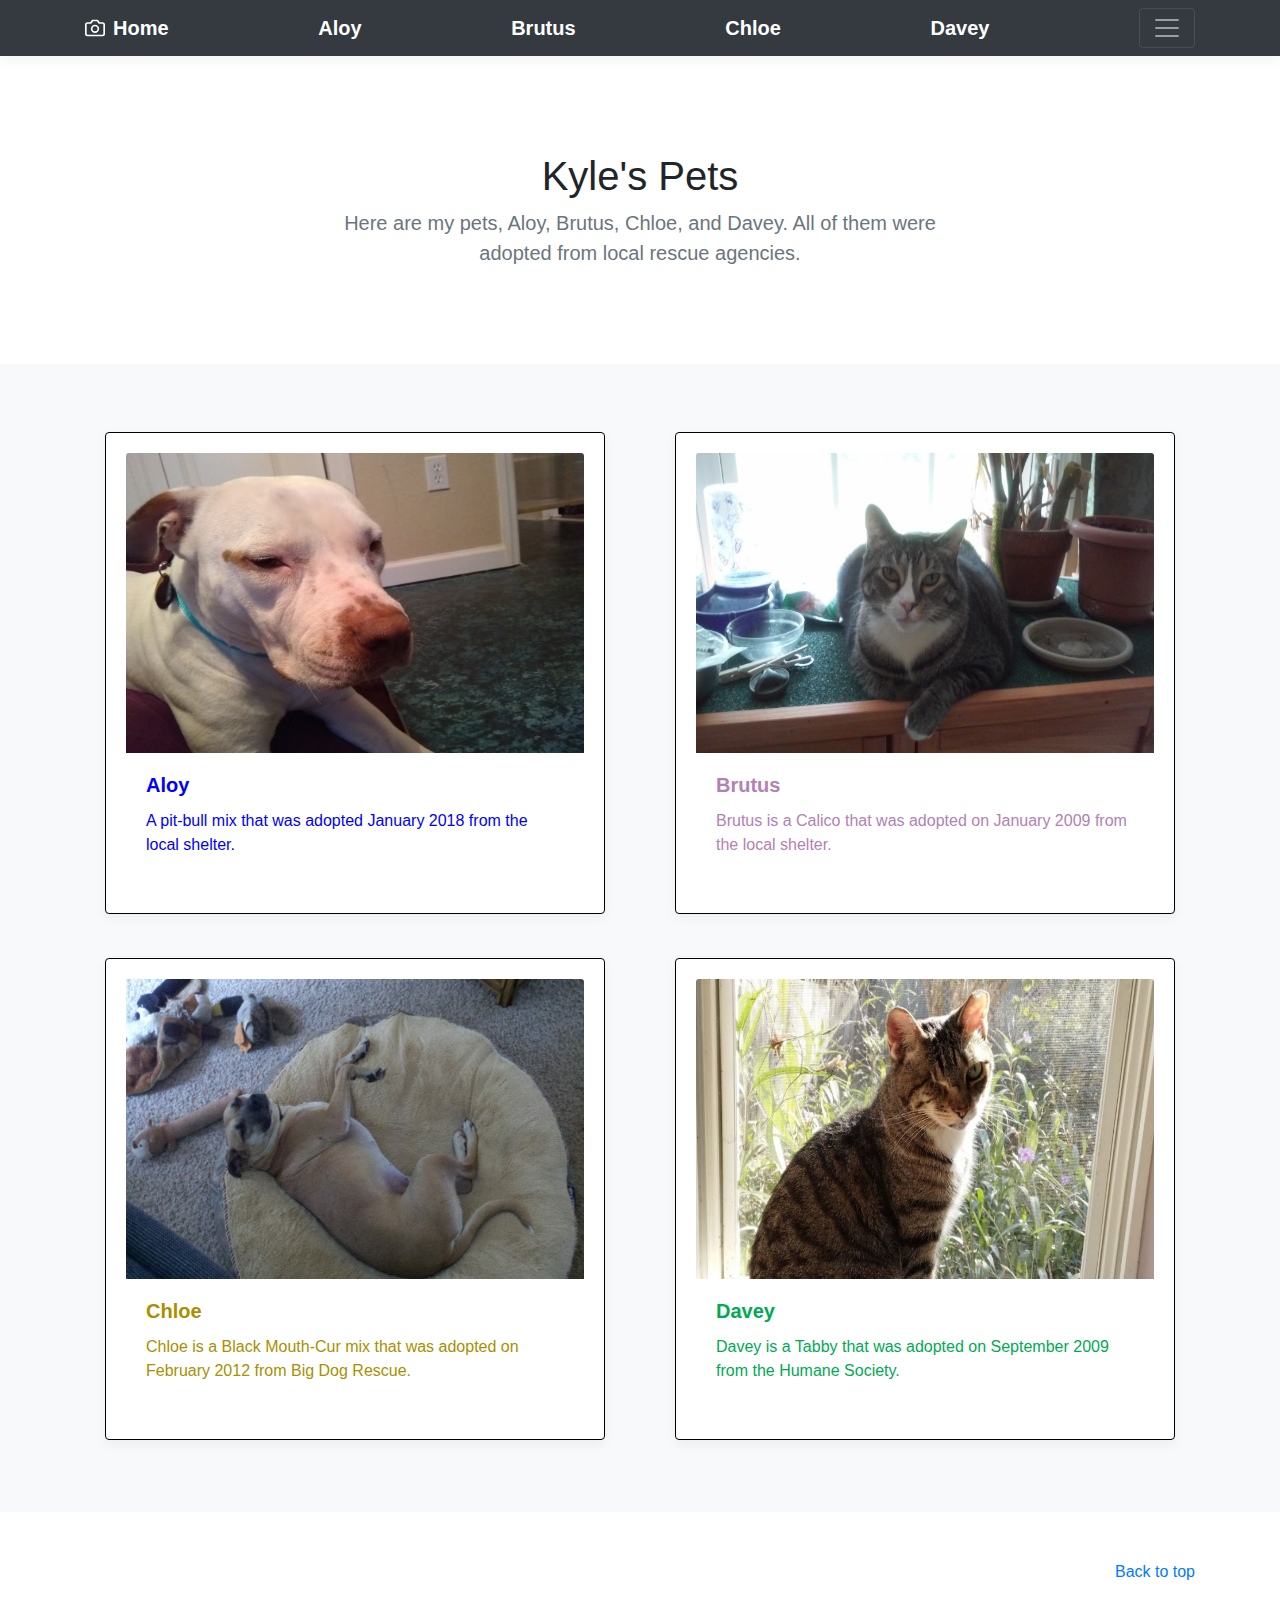
<file: docs/index.html>
<!doctype html>
<html lang="en">
  <head>
    <meta charset="utf-8">
    <meta name="viewport" content="width=device-width, initial-scale=1, shrink-to-fit=no">
    <meta name="description" content="">
    <meta name="author" content="Kyle Nelson">
    <link rel="icon" href="../../../../favicon.ico">

    <title>Kyle's pets</title>

    <!-- Bootstrap core CSS -->
    <link href="https://stackpath.bootstrapcdn.com/bootstrap/4.1.1/css/bootstrap.min.css" rel="stylesheet">

<!-- alternate local path -->
    <link href="/css/bootstrap.min.css" rel="stylesheet">

    <!-- Custom styles for this template -->
    <link href="album.css" rel="stylesheet">
	
	<!--Personalized styles -->
	<link href="styles.css" rel="stylesheet">
  </head>

  <body>

    <header>
      <div class="collapse bg-dark" id="navbarHeader">
        <div class="container">
          <div class="row">
            <div class="col-sm-8 col-md-7 py-4">
              <h4 class="text-white">About</h4>
              <p class="text-muted">This is my first website project for Harvard CS50 Web Programming.  I decided to make a small website about my pets while I learn HTML, CSS, SASS, GITHUB, and Javascript.  <a href="https://www.edx.org/course/cs50s-web-programming-with-python-and-javascript">Click here </a> for more information on CS50's web programming course. This site uses a template from the Bootstrap CSS repository.  For more information about Bootstrap visit <a href="https://getbootstrap.com/"> getbootstrap.com </a></p>
            </div>
            <div class="col-sm-4 offset-md-1 py-4">
              <h4 class="text-white">Contact</h4>
              <ul class="list-unstyled">
                <li><a href="mailto:nelkyle@gmail.com" class="text-white">Email me</a></li>
              </ul>
            </div>
          </div>
        </div>
      </div>
      <div class="navbar navbar-dark bg-dark box-shadow" id="nav">
        <div class="container d-flex justify-content-between">
          <a href="index.html" class="navbar-brand d-flex align-items-center">
            <svg xmlns="http://www.w3.org/2000/svg" width="20" height="20" viewBox="0 0 24 24" fill="none" stroke="currentColor" stroke-width="2" stroke-linecap="round" stroke-linejoin="round" class="mr-2"><path d="M23 19a2 2 0 0 1-2 2H3a2 2 0 0 1-2-2V8a2 2 0 0 1 2-2h4l2-3h6l2 3h4a2 2 0 0 1 2 2z"></path><circle cx="12" cy="13" r="4"></circle></svg>
            <strong>Home</strong>
          </a>
		  <a href="aloy.html" class="navbar-brand d-flex align-items-center">
  
            <strong>Aloy</strong>
          </a>
		  <a href="brutus.html" class="navbar-brand d-flex align-items-center">
           
            <strong>Brutus</strong>
          </a>
		  <a href="chloe.html" class="navbar-brand d-flex align-items-center">
            
            <strong>Chloe</strong>
          </a>
		  <a href="davey.html" class="navbar-brand d-flex align-items-center">
  
            <strong>Davey</strong>
          </a>
          <button class="navbar-toggler" type="button" data-toggle="collapse" data-target="#navbarHeader" aria-controls="navbarHeader" aria-expanded="false" aria-label="Toggle navigation">
            <span class="navbar-toggler-icon"></span>
          </button>
        </div>
      </div>
    </header>

    <main role="main">

      <section class="jumbotron text-center">
        <div class="container">
          <h1 class="jumbotron-heading">Kyle's Pets</h1>
          <p class="lead text-muted">Here are my pets, Aloy, Brutus, Chloe, and Davey.  All of them were adopted from local rescue agencies.</p>
        </div>
      </section>

      <div class="album py-5 bg-light">
        <div class="container">

          <div class="row">
            <div class="col">
              <div class="card mb-4 box-shadow" id="aloy">
                <a href="aloy.html"><img class="card-img-top" src="aloy.jpg" alt="Card image cap" height="300"></a>
                <div class="card-body">
				<h5 class="card-title">Aloy</h5>
                  <p class="card-text">A pit-bull mix that was adopted January 2018 from the local shelter.</p>
                  <div class="d-flex justify-content-between align-items-center">
                                    </div>
                </div>
              </div>
            </div>
			
            <div class="col">
              <div class="card mb-4 box-shadow" id="brutus">
                 <a href="brutus.html"><img class="card-img-top" src="brutus.jpg" alt="Card image cap" height="300"></a>
                <div class="card-body">
				<h5 class="card-title">Brutus</h5>
                  <p class="card-text">Brutus is a Calico that was adopted on January 2009 from the local shelter.</p>
                  <div class="d-flex justify-content-between align-items-center">
                    
                  </div>
                </div>
              </div>
            </div>
		</div>
		<div class="row">
            <div class="col">
              <div class="card mb-4 box-shadow" id="chloe">
                 <a href="chloe.html"><img class="card-img-top" src="chloe.jpg" alt="Card image cap" height="300"></a>
                <div class="card-body">
				<h5 class="card-title">Chloe</h5>
                  <p class="card-text">Chloe is a Black Mouth-Cur mix that was adopted on February 2012 from Big Dog Rescue.</p>
                  <div class="d-flex justify-content-between align-items-center">
               
                  </div>
                </div>
              </div>
            </div>

			 <div class="col">
              <div class="card mb-4 box-shadow" id="davey">
                <a href="davey.html"><img class="card-img-top" src="davey.jpg" alt="Card image cap" height="300"></a>
                <div class="card-body">
				<h5 class="card-title">Davey</h5>
                  <p class="card-text">Davey is a Tabby that was adopted on September 2009 from the Humane Society.</p>
                  <div class="d-flex justify-content-between align-items-center">
                  
                  </div>
                </div>
              </div>
            </div>
          </div>
        </div>
      </div>
    </main>

    <footer class="text-muted">
      <div class="container">
        <p class="float-right">
          <a href="#">Back to top</a>
        </p>
      </div>
    </footer>

    <!-- Bootstrap core JavaScript
    ================================================== -->
    <!-- Placed at the end of the document so the pages load faster -->
    <script src="https://code.jquery.com/jquery-3.3.1.slim.min.js" integrity="sha384-q8i/X+965DzO0rT7abK41JStQIAqVgRVzpbzo5smXKp4YfRvH+8abtTE1Pi6jizo" crossorigin="anonymous"></script>
    <script>window.jQuery || document.write('<script src="assets/js/vendor/jquery-slim.min.js"><\/script>')</script>
    <script src="assets/js/vendor/popper.min.js"></script>
    <script src="dist/js/bootstrap.min.js"></script>
    <script src="assets/js/vendor/holder.min.js"></script>
  </body>
</html>
</file>
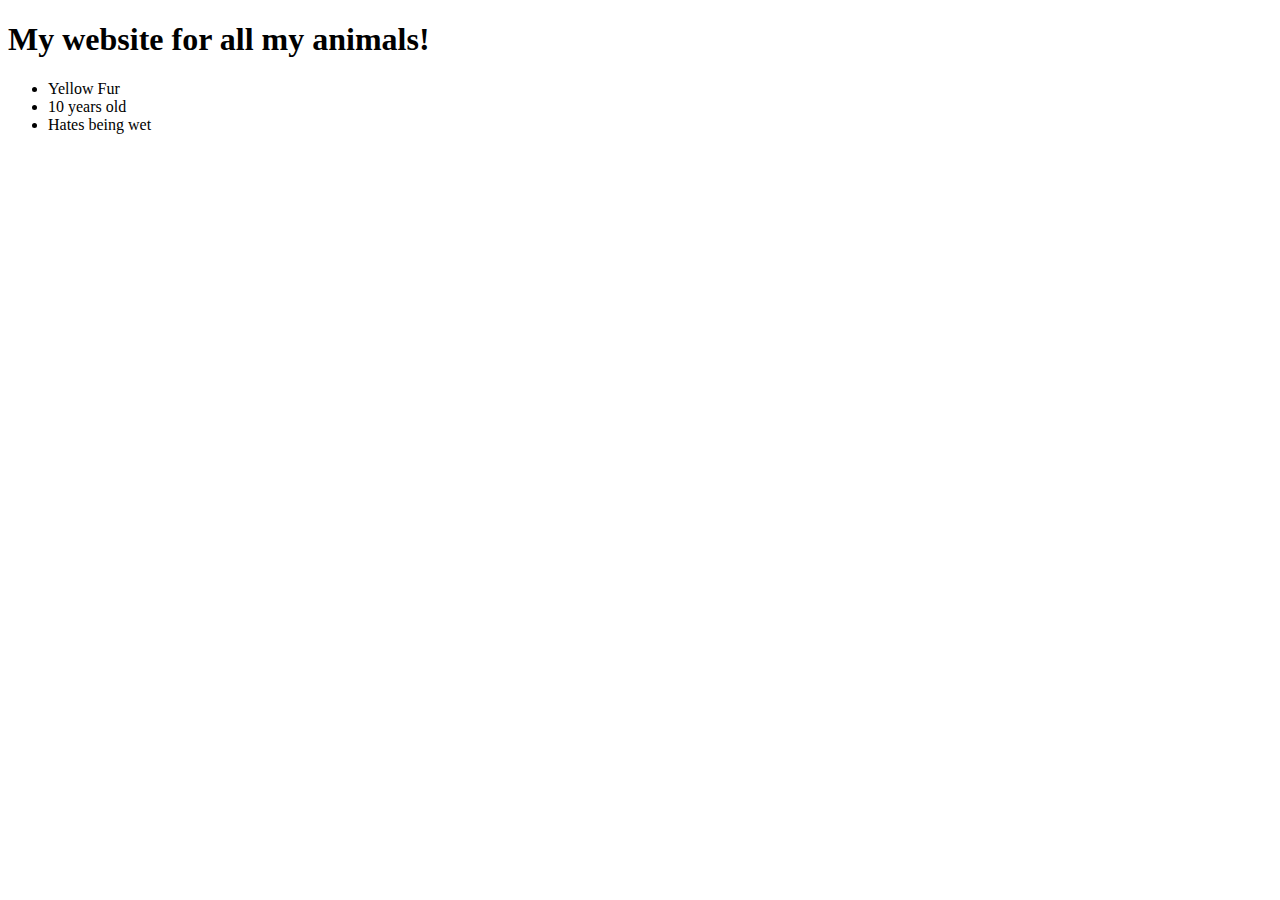
<file: Brutus.html>
<!DOCTYPE html>
<html>
    <head>
        <title>All the animals!</title>
    </head>
    <body>
        <h1>My website for all my animals!</h1>
		<ul>
		<li>Yellow Fur</li>
		<li>10 years old</li>
		<li>Hates being wet</li>
		</ul>
    </body>
</html>
</file>
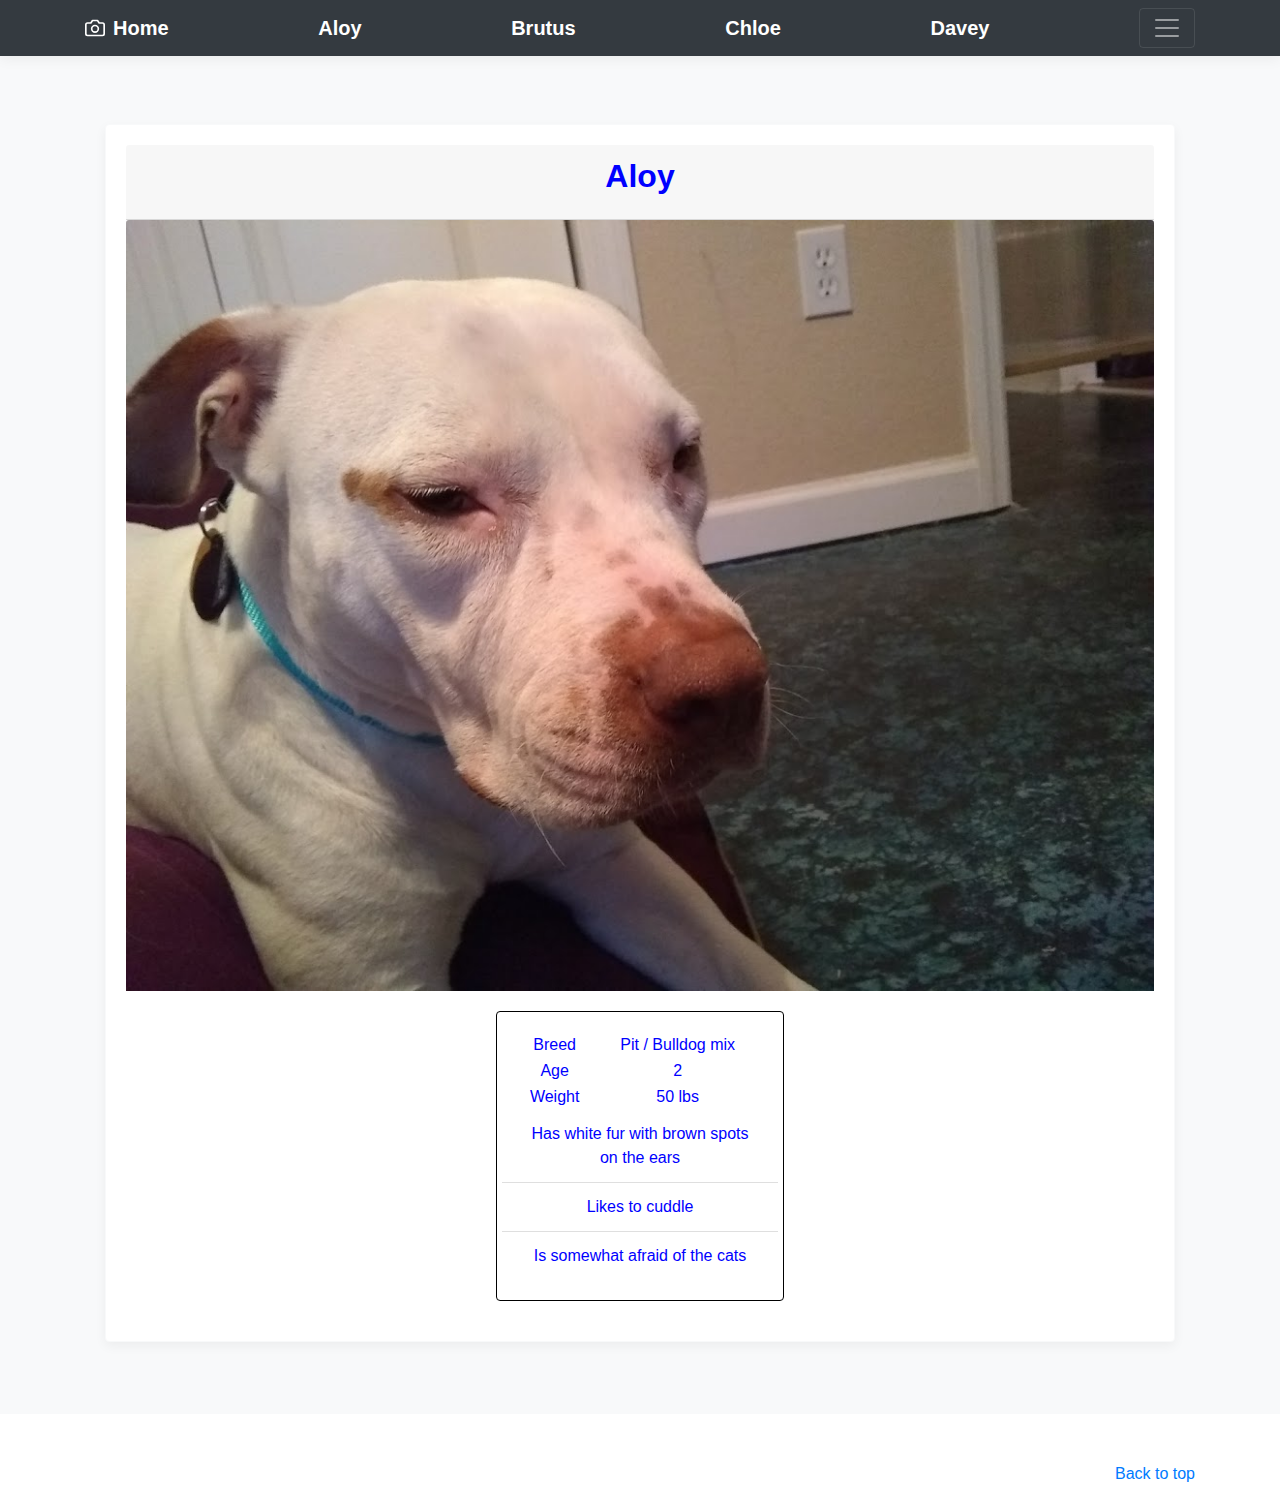
<file: docs/aloy.html>
<!doctype html>
<html lang="en">
  <head>
    <meta charset="utf-8">
    <meta name="viewport" content="width=device-width, initial-scale=1, shrink-to-fit=no">
    <meta name="description" content="">
    <meta name="author" content="Kyle Nelson">
    <link rel="icon" href="../../../../favicon.ico">

    <title>Aloy</title>

    <!-- Bootstrap core CSS -->
    <link href="https://stackpath.bootstrapcdn.com/bootstrap/4.1.1/css/bootstrap.min.css" rel="stylesheet">

    <!-- Custom styles for this template -->
    <link href="album.css" rel="stylesheet">
	
	<!--Personalized styles -->
	<link href="styles.css" rel="stylesheet">
  </head>

  <body>

    <header>
      <div class="collapse bg-dark" id="navbarHeader">
        <div class="container">
          <div class="row">
            <div class="col-sm-8 col-md-7 py-4">
              <h4 class="text-white">About</h4>
              <p class="text-muted">This is my first website project for Harvard CS50 Web Programming.  I decided to make a small website about my pets while I learn HTML, CSS, SASS, GITHUB, and Javascript.  <a href="https://www.edx.org/course/cs50s-web-programming-with-python-and-javascript">Click here </a> for more information on CS50's web programming course. This site uses a template from the Bootstrap CSS repository.  For more information about Bootstrap visit <a href="https://getbootstrap.com/"> getbootstrap.com </a></p>
            </div>
            <div class="col-sm-4 offset-md-1 py-4">
              <h4 class="text-white">Contact</h4>
              <ul class="list-unstyled">
                <li><a href="mailto:nelkyle@gmail.com" class="text-white">Email me</a></li>
              </ul>
            </div>
          </div>
        </div>
      </div>
      <div class="navbar navbar-dark bg-dark box-shadow" id="nav">
        <div class="container d-flex justify-content-between">
          <a href="index.html" class="navbar-brand d-flex align-items-center">
            <svg xmlns="http://www.w3.org/2000/svg" width="20" height="20" viewBox="0 0 24 24" fill="none" stroke="currentColor" stroke-width="2" stroke-linecap="round" stroke-linejoin="round" class="mr-2"><path d="M23 19a2 2 0 0 1-2 2H3a2 2 0 0 1-2-2V8a2 2 0 0 1 2-2h4l2-3h6l2 3h4a2 2 0 0 1 2 2z"></path><circle cx="12" cy="13" r="4"></circle></svg>
            <strong>Home</strong>
          </a>
		  <a href="aloy.html" class="navbar-brand d-flex align-items-center">
  
            <strong>Aloy</strong>
          </a>
		  <a href="brutus.html" class="navbar-brand d-flex align-items-center">
           
            <strong>Brutus</strong>
          </a>
		  <a href="chloe.html" class="navbar-brand d-flex align-items-center">
            
            <strong>Chloe</strong>
          </a>
		  <a href="davey.html" class="navbar-brand d-flex align-items-center">
  
            <strong>Davey</strong>
          </a>
          <button class="navbar-toggler" type="button" data-toggle="collapse" data-target="#navbarHeader" aria-controls="navbarHeader" aria-expanded="false" aria-label="Toggle navigation">
            <span class="navbar-toggler-icon"></span>
          </button>
        </div>
      </div>
    </header>

    <main role="main">

      <div class="album py-5 bg-light">
        <div class="container">

          <div class="row">
            <div class="col">
              <div class="card text-center border-light mb-4 box-shadow" id="aloy">
			  <div class="card-header">
			   <h2 class="card-title">Aloy</h2>
			   </div>
                <img class="card-img-top" src="aloy.jpg" alt="Card image cap">
                <div class="card-body">
				
				<div class="container">

 		          
		
				<div class="card" style="width: 18rem; margin: auto;">
				

				<table>
					<tr>
						<td> Breed </td>
						<td> Pit / Bulldog mix </td>
					<tr>
						<td> Age </td>
						<td> 2 </td>
					<tr>
						<td> Weight </td>
						<td> 50 lbs </td>
						
				</table>

				  
				  <div class="row">
				  <ul class ="list-group list-group-flush">
					<li class="list-group-item">Has white fur with brown spots on the ears</li>
					<li class="list-group-item">Likes to cuddle</li>
					<li class="list-group-item">Is somewhat afraid of the cats</li>
				</ul>
				  </div>
				  
				  </div>
				  
                  <div class="d-flex justify-content-between align-items-center">
                                    
								
							
								
               
            </div>
				
				</div>
				</div>
				
				
				
				

				 
			
            
		</div>
		

			 </div>
          </div>
        </div>
      </div>
    </main>

    <footer class="text-muted">
      <div class="container">
        <p class="float-right">
          <a href="#">Back to top</a>
        </p>
      </div>
    </footer>

    <!-- Bootstrap core JavaScript
    ================================================== -->
    <!-- Placed at the end of the document so the pages load faster -->
    <script src="https://code.jquery.com/jquery-3.3.1.slim.min.js" integrity="sha384-q8i/X+965DzO0rT7abK41JStQIAqVgRVzpbzo5smXKp4YfRvH+8abtTE1Pi6jizo" crossorigin="anonymous"></script>
    <script>window.jQuery || document.write('<script src="assets/js/vendor/jquery-slim.min.js"><\/script>')</script>
    <script src="assets/js/vendor/popper.min.js"></script>
    <script src="dist/js/bootstrap.min.js"></script>
    <script src="assets/js/vendor/holder.min.js"></script>
  </body>
</html>
</file>
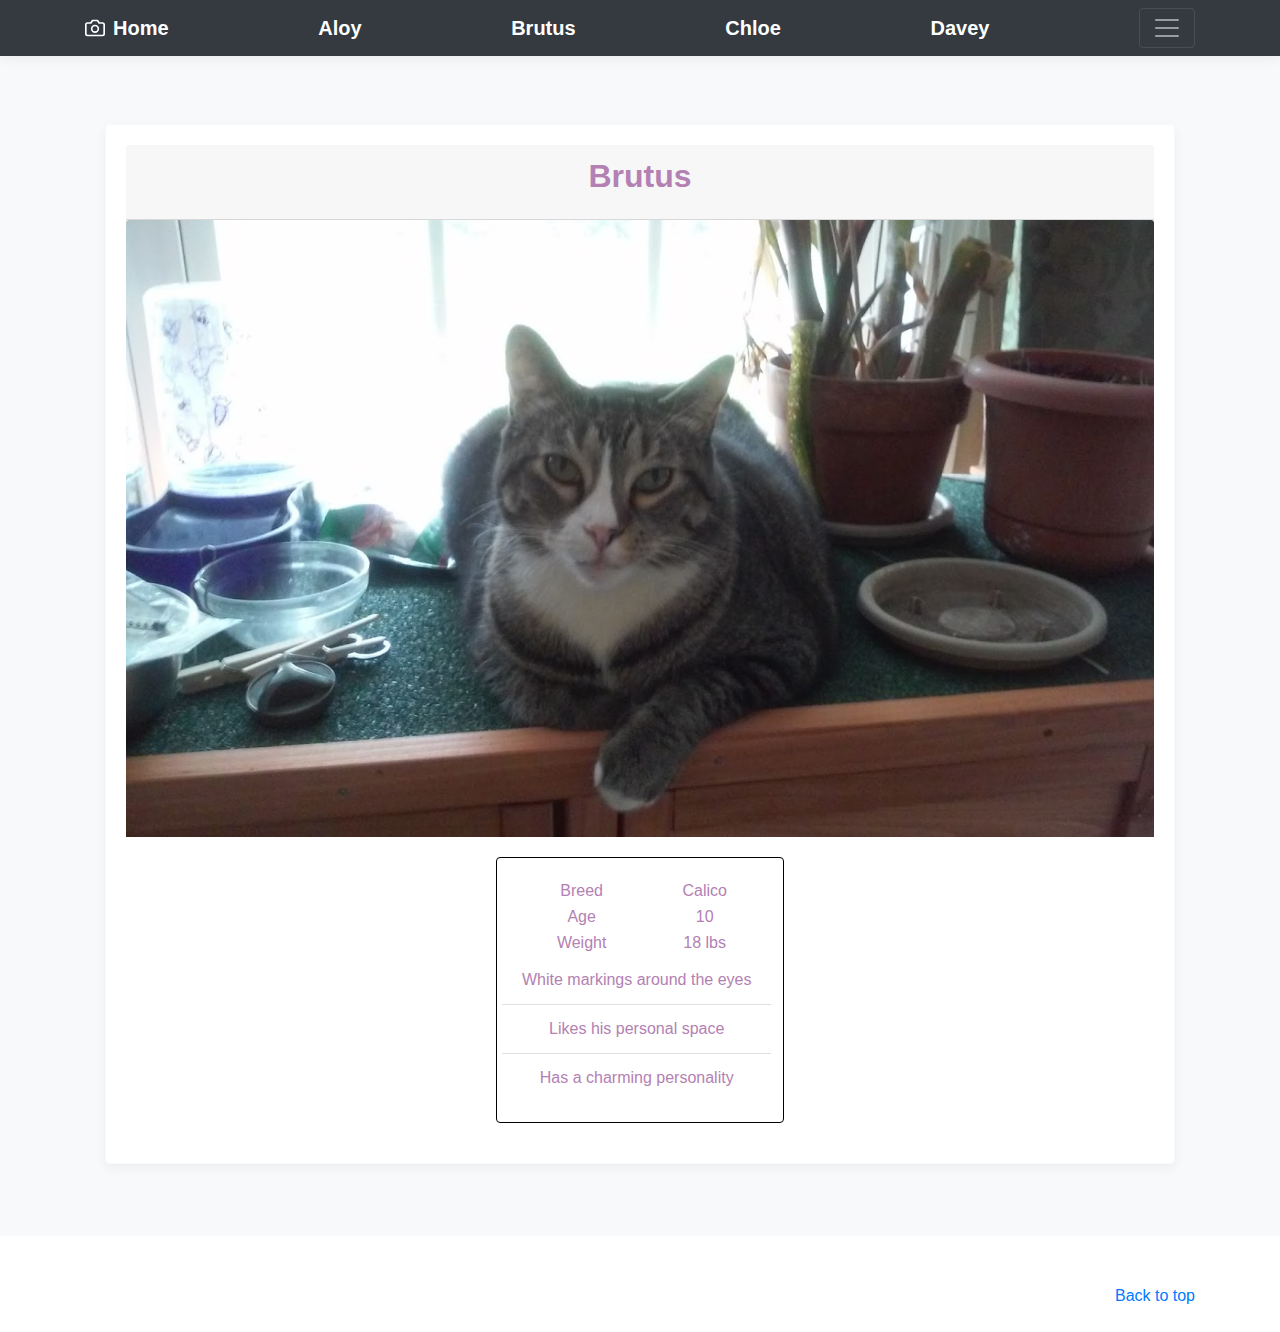
<file: docs/brutus.html>
<!doctype html>
<html lang="en">
  <head>
    <meta charset="utf-8">
    <meta name="viewport" content="width=device-width, initial-scale=1, shrink-to-fit=no">
    <meta name="description" content="">
    <meta name="author" content="Kyle Nelson">
    <link rel="icon" href="../../../../favicon.ico">

    <title>Aloy</title>

    <!-- Bootstrap core CSS -->
    <link href="https://stackpath.bootstrapcdn.com/bootstrap/4.1.1/css/bootstrap.min.css" rel="stylesheet">

    <!-- Custom styles for this template -->
    <link href="album.css" rel="stylesheet">
	
	<!--Personalized styles -->
	<link href="styles.css" rel="stylesheet">
  </head>

  <body>

    <header>
      <div class="collapse bg-dark" id="navbarHeader">
        <div class="container">
          <div class="row">
            <div class="col-sm-8 col-md-7 py-4">
              <h4 class="text-white">About</h4>
              <p class="text-muted">This is my first website project for Harvard CS50 Web Programming.  I decided to make a small website about my pets while I learn HTML, CSS, SASS, GITHUB, and Javascript.  <a href="https://www.edx.org/course/cs50s-web-programming-with-python-and-javascript">Click here </a> for more information on CS50's web programming course. This site uses a template from the Bootstrap CSS repository.  For more information about Bootstrap visit <a href="https://getbootstrap.com/"> getbootstrap.com </a></p>
            </div>
            <div class="col-sm-4 offset-md-1 py-4">
              <h4 class="text-white">Contact</h4>
              <ul class="list-unstyled">
                <li><a href="mailto:nelkyle@gmail.com" class="text-white">Email me</a></li>
              </ul>
            </div>
          </div>
        </div>
      </div>
      <div class="navbar navbar-dark bg-dark box-shadow" id="nav">
        <div class="container d-flex justify-content-between">
          <a href="index.html" class="navbar-brand d-flex align-items-center">
            <svg xmlns="http://www.w3.org/2000/svg" width="20" height="20" viewBox="0 0 24 24" fill="none" stroke="currentColor" stroke-width="2" stroke-linecap="round" stroke-linejoin="round" class="mr-2"><path d="M23 19a2 2 0 0 1-2 2H3a2 2 0 0 1-2-2V8a2 2 0 0 1 2-2h4l2-3h6l2 3h4a2 2 0 0 1 2 2z"></path><circle cx="12" cy="13" r="4"></circle></svg>
            <strong>Home</strong>
          </a>
		  <a href="aloy.html" class="navbar-brand d-flex align-items-center">
  
            <strong>Aloy</strong>
          </a>
		  <a href="brutus.html" class="navbar-brand d-flex align-items-center">
           
            <strong>Brutus</strong>
          </a>
		  <a href="chloe.html" class="navbar-brand d-flex align-items-center">
            
            <strong>Chloe</strong>
          </a>
		  <a href="davey.html" class="navbar-brand d-flex align-items-center">
  
            <strong>Davey</strong>
          </a>
          <button class="navbar-toggler" type="button" data-toggle="collapse" data-target="#navbarHeader" aria-controls="navbarHeader" aria-expanded="false" aria-label="Toggle navigation">
            <span class="navbar-toggler-icon"></span>
          </button>
        </div>
      </div>
    </header>

    <main role="main">

      <div class="album py-5 bg-light">
        <div class="container">

          <div class="row">
            <div class="col">
              <div class="card text-center border-light mb-4 box-shadow" id="brutus">
			  <div class="card-header">
			   <h2 class="card-title">Brutus</h2>
			   </div>
                <img class="card-img-top" src="brutus.jpg" alt="Card image cap">
                <div class="card-body">
				
				<div class="container">

 		          
		
				<div class="card" style="width: 18rem; margin: auto;">
				

				<table>
					<tr>
						<td> Breed </td>
						<td> Calico </td>
					<tr>
						<td> Age </td>
						<td> 10 </td>
					<tr>
						<td> Weight </td>
						<td> 18 lbs </td>
						
				</table>

				  
				  <div class="row">
				  <ul class ="list-group list-group-flush">
					<li class="list-group-item">White markings around the eyes</li>
					<li class="list-group-item">Likes his personal space</li>
					<li class="list-group-item">Has a charming personality</li>
				</ul>
				  </div>
				  
				  </div>
				  
                  <div class="d-flex justify-content-between align-items-center">
                                    
								
							
								
               
            </div>
				
				</div>
				</div>
				
				
				
				

				 
			
            
		</div>
		

			 </div>
          </div>
        </div>
      </div>
    </main>

    <footer class="text-muted">
      <div class="container">
        <p class="float-right">
          <a href="#">Back to top</a>
        </p>
      </div>
    </footer>

    <!-- Bootstrap core JavaScript
    ================================================== -->
    <!-- Placed at the end of the document so the pages load faster -->
    <script src="https://code.jquery.com/jquery-3.3.1.slim.min.js" integrity="sha384-q8i/X+965DzO0rT7abK41JStQIAqVgRVzpbzo5smXKp4YfRvH+8abtTE1Pi6jizo" crossorigin="anonymous"></script>
    <script>window.jQuery || document.write('<script src="assets/js/vendor/jquery-slim.min.js"><\/script>')</script>
    <script src="assets/js/vendor/popper.min.js"></script>
    <script src="dist/js/bootstrap.min.js"></script>
    <script src="assets/js/vendor/holder.min.js"></script>
  </body>
</html>
</file>
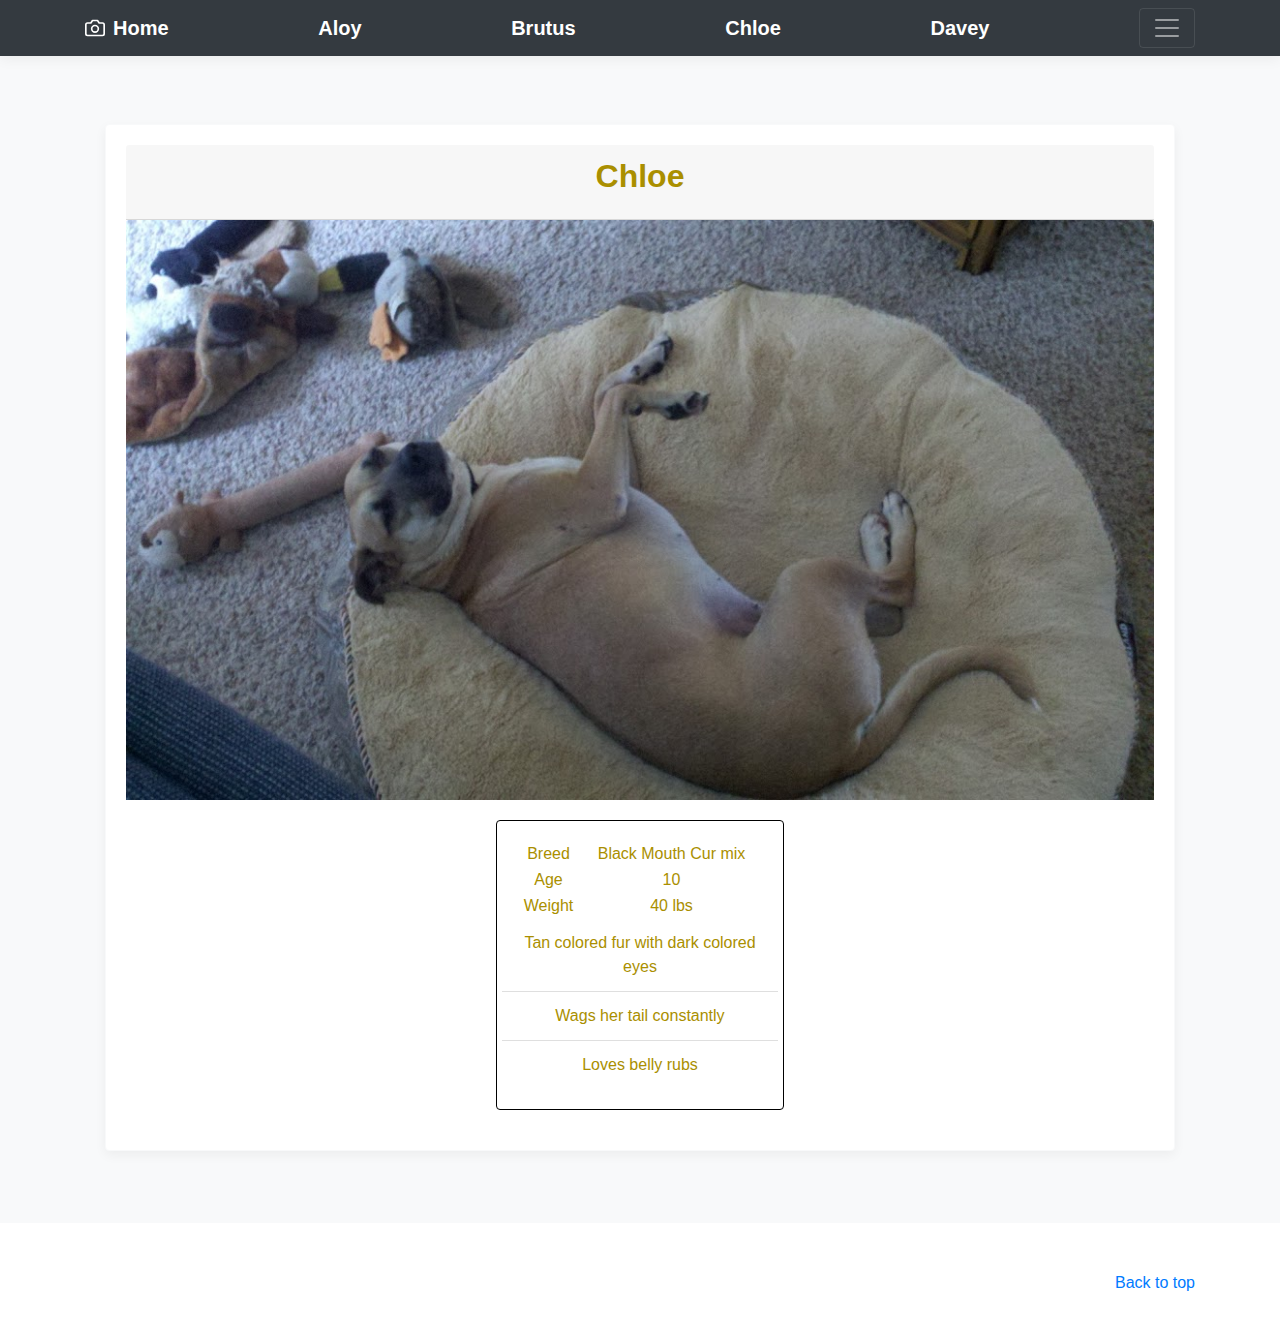
<file: docs/chloe.html>
<!doctype html>
<html lang="en">
  <head>
    <meta charset="utf-8">
    <meta name="viewport" content="width=device-width, initial-scale=1, shrink-to-fit=no">
    <meta name="description" content="">
    <meta name="author" content="Kyle Nelson">
    <link rel="icon" href="../../../../favicon.ico">

    <title>Aloy</title>

    <!-- Bootstrap core CSS -->
    <link href="https://stackpath.bootstrapcdn.com/bootstrap/4.1.1/css/bootstrap.min.css" rel="stylesheet">

    <!-- Custom styles for this template -->
    <link href="album.css" rel="stylesheet">
	
	<!--Personalized styles -->
	<link href="styles.css" rel="stylesheet">
  </head>

  <body>

    <header>
      <div class="collapse bg-dark" id="navbarHeader">
        <div class="container">
          <div class="row">
            <div class="col-sm-8 col-md-7 py-4">
              <h4 class="text-white">About</h4>
              <p class="text-muted">This is my first website project for Harvard CS50 Web Programming.  I decided to make a small website about my pets while I learn HTML, CSS, SASS, GITHUB, and Javascript.  <a href="https://www.edx.org/course/cs50s-web-programming-with-python-and-javascript">Click here </a> for more information on CS50's web programming course. This site uses a template from the Bootstrap CSS repository.  For more information about Bootstrap visit <a href="https://getbootstrap.com/"> getbootstrap.com </a></p>
            </div>
            <div class="col-sm-4 offset-md-1 py-4">
              <h4 class="text-white">Contact</h4>
              <ul class="list-unstyled">
                <li><a href="mailto:nelkyle@gmail.com" class="text-white">Email me</a></li>
              </ul>
            </div>
          </div>
        </div>
      </div>
      <div class="navbar navbar-dark bg-dark box-shadow" id="nav">
        <div class="container d-flex justify-content-between">
          <a href="index.html" class="navbar-brand d-flex align-items-center">
            <svg xmlns="http://www.w3.org/2000/svg" width="20" height="20" viewBox="0 0 24 24" fill="none" stroke="currentColor" stroke-width="2" stroke-linecap="round" stroke-linejoin="round" class="mr-2"><path d="M23 19a2 2 0 0 1-2 2H3a2 2 0 0 1-2-2V8a2 2 0 0 1 2-2h4l2-3h6l2 3h4a2 2 0 0 1 2 2z"></path><circle cx="12" cy="13" r="4"></circle></svg>
            <strong>Home</strong>
          </a>
		  <a href="aloy.html" class="navbar-brand d-flex align-items-center">
  
            <strong>Aloy</strong>
          </a>
		  <a href="brutus.html" class="navbar-brand d-flex align-items-center">
           
            <strong>Brutus</strong>
          </a>
		  <a href="chloe.html" class="navbar-brand d-flex align-items-center">
            
            <strong>Chloe</strong>
          </a>
		  <a href="davey.html" class="navbar-brand d-flex align-items-center">
  
            <strong>Davey</strong>
          </a>
          <button class="navbar-toggler" type="button" data-toggle="collapse" data-target="#navbarHeader" aria-controls="navbarHeader" aria-expanded="false" aria-label="Toggle navigation">
            <span class="navbar-toggler-icon"></span>
          </button>
        </div>
      </div>
    </header>

    <main role="main">

      <div class="album py-5 bg-light">
        <div class="container">

          <div class="row">
            <div class="col">
              <div class="card text-center border-light mb-4 box-shadow" id="chloe">
			  <div class="card-header">
			   <h2 class="card-title">Chloe</h2>
			   </div>
                <img class="card-img-top" src="chloe.jpg" alt="Card image cap">
                <div class="card-body">
				
				<div class="container">

 		          
		
				<div class="card" style="width: 18rem; margin: auto;">
				

				<table>
					<tr>
						<td> Breed </td>
						<td> Black Mouth Cur mix </td>
					<tr>
						<td> Age </td>
						<td> 10 </td>
					<tr>
						<td> Weight </td>
						<td> 40 lbs </td>
						
				</table>

				  
				  <div class="row">
				  <ul class ="list-group list-group-flush">
					<li class="list-group-item">Tan colored fur with dark colored eyes</li>
					<li class="list-group-item">Wags her tail constantly</li>
					<li class="list-group-item">Loves belly rubs</li>
				</ul>
				  </div>
				  
				  </div>
				  
                  <div class="d-flex justify-content-between align-items-center">
                                    
								
							
								
               
            </div>
				
				</div>
				</div>
				
				
				
				

				 
			
            
		</div>
		

			 </div>
          </div>
        </div>
      </div>
    </main>

    <footer class="text-muted">
      <div class="container">
        <p class="float-right">
          <a href="#">Back to top</a>
        </p>
      </div>
    </footer>

    <!-- Bootstrap core JavaScript
    ================================================== -->
    <!-- Placed at the end of the document so the pages load faster -->
    <script src="https://code.jquery.com/jquery-3.3.1.slim.min.js" integrity="sha384-q8i/X+965DzO0rT7abK41JStQIAqVgRVzpbzo5smXKp4YfRvH+8abtTE1Pi6jizo" crossorigin="anonymous"></script>
    <script>window.jQuery || document.write('<script src="assets/js/vendor/jquery-slim.min.js"><\/script>')</script>
    <script src="assets/js/vendor/popper.min.js"></script>
    <script src="dist/js/bootstrap.min.js"></script>
    <script src="assets/js/vendor/holder.min.js"></script>
  </body>
</html>
</file>
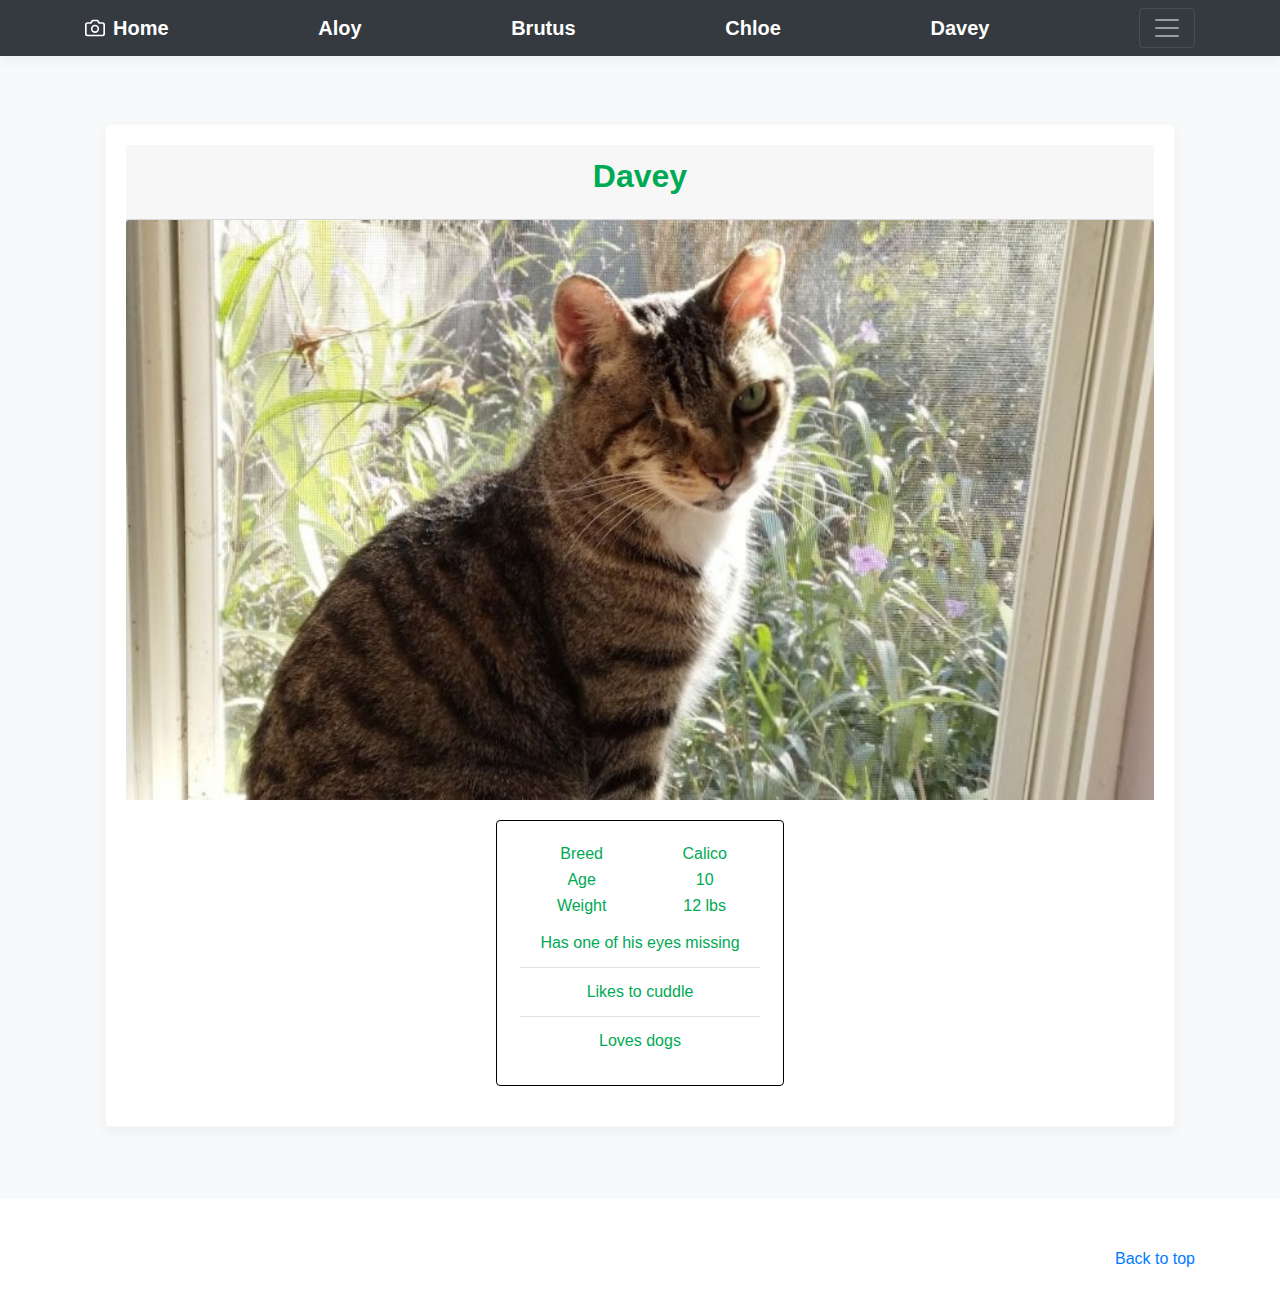
<file: docs/davey.html>
<!doctype html>
<html lang="en">
  <head>
    <meta charset="utf-8">
    <meta name="viewport" content="width=device-width, initial-scale=1, shrink-to-fit=no">
    <meta name="description" content="">
    <meta name="author" content="Kyle Nelson">
    <link rel="icon" href="../../../../favicon.ico">

    <title>Davey</title>

    <!-- Bootstrap core CSS -->
    <link href="https://stackpath.bootstrapcdn.com/bootstrap/4.1.1/css/bootstrap.min.css" rel="stylesheet">

    <!-- Custom styles for this template -->
    <link href="album.css" rel="stylesheet">
	
	<!--Personalized styles -->
	<link href="styles.css" rel="stylesheet">
  </head>

  <body>

    <header>
      <div class="collapse bg-dark" id="navbarHeader">
        <div class="container">
          <div class="row">
            <div class="col-sm-8 col-md-7 py-4">
              <h4 class="text-white">About</h4>
              <p class="text-muted">This is my first website project for Harvard CS50 Web Programming.  I decided to make a small website about my pets while I learn HTML, CSS, SASS, GITHUB, and Javascript.  <a href="https://www.edx.org/course/cs50s-web-programming-with-python-and-javascript">Click here </a> for more information on CS50's web programming course. This site uses a template from the Bootstrap CSS repository.  For more information about Bootstrap visit <a href="https://getbootstrap.com/"> getbootstrap.com </a></p>
            </div>
            <div class="col-sm-4 offset-md-1 py-4">
              <h4 class="text-white">Contact</h4>
              <ul class="list-unstyled">
                <li><a href="mailto:nelkyle@gmail.com" class="text-white">Email me</a></li>
              </ul>
            </div>
          </div>
        </div>
      </div>
      <div class="navbar navbar-dark bg-dark box-shadow" id="nav">
        <div class="container d-flex justify-content-between">
          <a href="index.html" class="navbar-brand d-flex align-items-center">
            <svg xmlns="http://www.w3.org/2000/svg" width="20" height="20" viewBox="0 0 24 24" fill="none" stroke="currentColor" stroke-width="2" stroke-linecap="round" stroke-linejoin="round" class="mr-2"><path d="M23 19a2 2 0 0 1-2 2H3a2 2 0 0 1-2-2V8a2 2 0 0 1 2-2h4l2-3h6l2 3h4a2 2 0 0 1 2 2z"></path><circle cx="12" cy="13" r="4"></circle></svg>
            <strong>Home</strong>
          </a>
		  <a href="aloy.html" class="navbar-brand d-flex align-items-center">
  
            <strong>Aloy</strong>
          </a>
		  <a href="brutus.html" class="navbar-brand d-flex align-items-center">
           
            <strong>Brutus</strong>
          </a>
		  <a href="chloe.html" class="navbar-brand d-flex align-items-center">
            
            <strong>Chloe</strong>
          </a>
		  <a href="davey.html" class="navbar-brand d-flex align-items-center">
  
            <strong>Davey</strong>
          </a>
          <button class="navbar-toggler" type="button" data-toggle="collapse" data-target="#navbarHeader" aria-controls="navbarHeader" aria-expanded="false" aria-label="Toggle navigation">
            <span class="navbar-toggler-icon"></span>
          </button>
        </div>
      </div>
    </header>

    <main role="main">

      <div class="album py-5 bg-light">
        <div class="container">

          <div class="row">
            <div class="col">
              <div class="card text-center border-light mb-4 box-shadow" id="davey">
			  <div class="card-header">
			   <h2 class="card-title">Davey</h2>
			   </div>
                <img class="card-img-top" src="davey.jpg" alt="Card image cap">
                <div class="card-body">
				
				<div class="container">

 		          
		
				<div class="card" style="width: 18rem; margin: auto;">
				

				<table>
					<tr>
						<td> Breed </td>
						<td> Calico </td>
					<tr>
						<td> Age </td>
						<td> 10 </td>
					<tr>
						<td> Weight </td>
						<td> 12 lbs </td>
						
				</table>

				  
				  <div class="row">
				  <ul class ="list-group list-group-flush" style="margin: auto;">
					<li class="list-group-item">Has one of his eyes missing</li>
					<li class="list-group-item">Likes to cuddle</li>
					<li class="list-group-item">Loves dogs</li>
				</ul>
				  </div>
				  
				  </div>
				  
                  <div class="d-flex justify-content-between align-items-center">
                                    
								
							
								
               
            </div>
				
				</div>
				</div>
				
				
				
				

				 
			
            
		</div>
		

			 </div>
          </div>
        </div>
      </div>
    </main>

    <footer class="text-muted">
      <div class="container">
        <p class="float-right">
          <a href="#">Back to top</a>
        </p>
      </div>
    </footer>

    <!-- Bootstrap core JavaScript
    ================================================== -->
    <!-- Placed at the end of the document so the pages load faster -->
    <script src="https://code.jquery.com/jquery-3.3.1.slim.min.js" integrity="sha384-q8i/X+965DzO0rT7abK41JStQIAqVgRVzpbzo5smXKp4YfRvH+8abtTE1Pi6jizo" crossorigin="anonymous"></script>
    <script>window.jQuery || document.write('<script src="assets/js/vendor/jquery-slim.min.js"><\/script>')</script>
    <script src="assets/js/vendor/popper.min.js"></script>
    <script src="dist/js/bootstrap.min.js"></script>
    <script src="assets/js/vendor/holder.min.js"></script>
  </body>
</html>
</file>
<file: docs/album.css>
:root {
  --jumbotron-padding-y: 3rem;
}

.jumbotron {
  padding-top: var(--jumbotron-padding-y);
  padding-bottom: var(--jumbotron-padding-y);
  margin-bottom: 0;
  background-color: #fff;
}
@media (min-width: 768px) {
  .jumbotron {
    padding-top: calc(var(--jumbotron-padding-y) * 2);
    padding-bottom: calc(var(--jumbotron-padding-y) * 2);
  }
}

.jumbotron p:last-child {
  margin-bottom: 0;
}

.jumbotron-heading {
  font-weight: 300;
}

.jumbotron .container {
  max-width: 40rem;
}

footer {
  padding-top: 3rem;
  padding-bottom: 3rem;
}

footer p {
  margin-bottom: .25rem;
}

.box-shadow { box-shadow: 0 .25rem .75rem rgba(0, 0, 0, .05); }
</file>
<file: docs/styles.css>
/* Requirements TODO:
Links to all pages
One List (pet personality stuff)
One Table (age/weight/other stuff)
5 CSS selectors (.class, #id, element element (inside selector), element > element (child selector),

Other stuff:




 */
.card, #aloy {
  border: 1px solid black;
  padding: 20px;
  margin: 20px;
}

#aloy {
  color: blue;
}
#aloy p {
  color: blue;
}

#brutus {
  color: #b381b3;
}

#chloe {
  color: #aa8f00;
}

#davey {
  color: #00aa55;
}

.card-title {
  font-weight: bold;
}

.card-header > h2 {
  font-weight: bold;
  text-align: center;
}

.test {
  font-size: 50px;
}

@media only screen and (max-width: 600px) {
  #nav strong {
    font-size: 14px;
  }
}

/*# sourceMappingURL=styles.css.map */
</file>
